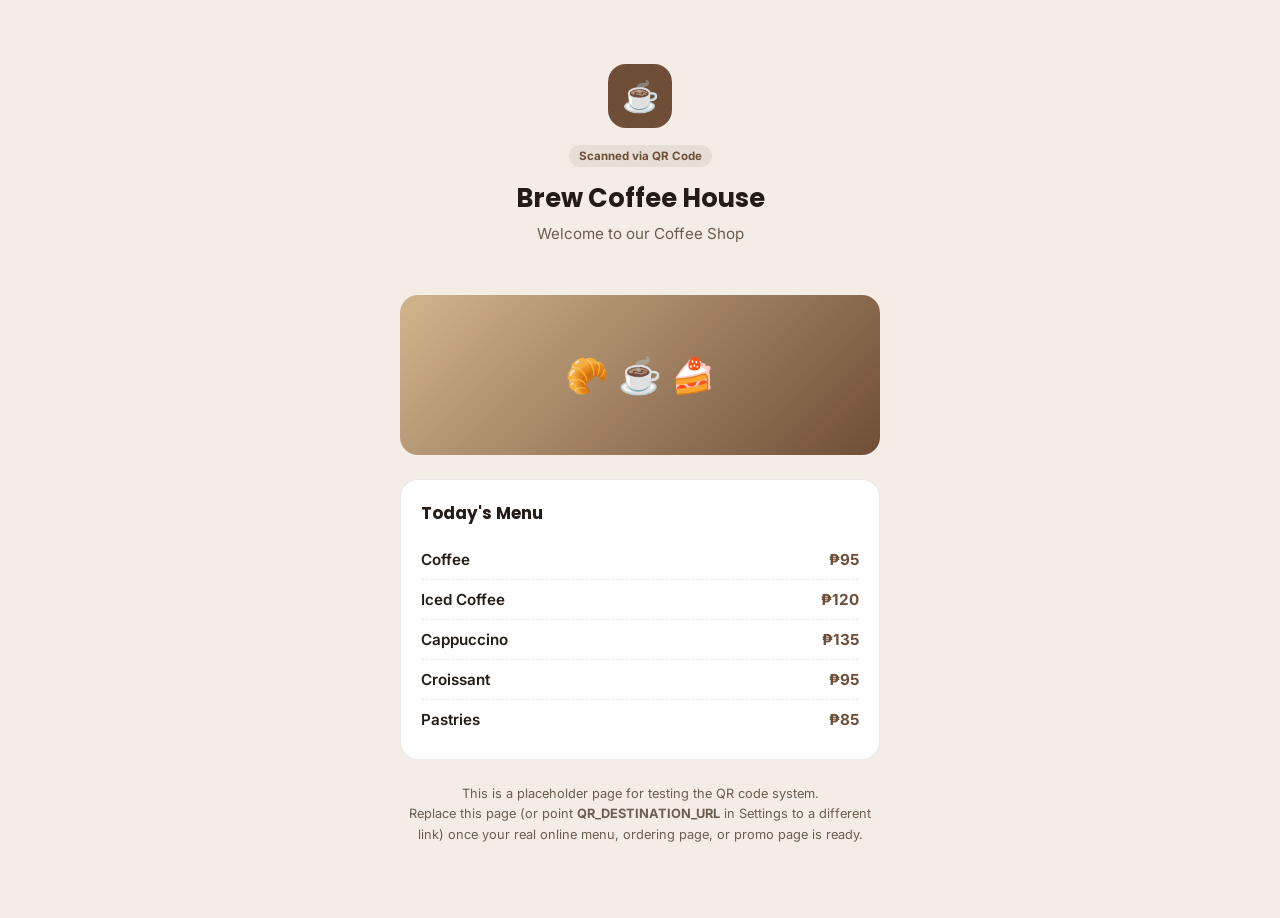
<file: menu.html>
<!DOCTYPE html>
<html lang="en">
<head>
<meta charset="UTF-8" />
<meta name="viewport" content="width=device-width, initial-scale=1.0" />
<title>Brew Coffee House — Menu</title>
<link rel="icon" href="data:image/svg+xml,%3Csvg xmlns='http://www.w3.org/2000/svg' viewBox='0 0 24 24' fill='%236F4E37'%3E%3Cpath d='M4 2h4v4H4zm6 0h4v4h-4zm6 0h4v4h-4zM2 9h20v2c0 4-3 7-7.5 7.5V21H9v-2.5C4 18 2 15 2 11z'/%3E%3C/svg%3E" />
<link href="https://fonts.googleapis.com/css2?family=Inter:wght@400;500;600;700&family=Poppins:wght@600;700;800&display=swap" rel="stylesheet" />
<style>
  :root {
    --coffee: #6F4E37;
    --cream: #F4EDE6;
    --card: #ffffff;
    --text: #241B16;
    --muted: #6B5D4F;
    --border: rgba(60,40,25,.1);
  }
  * { box-sizing: border-box; }
  body {
    margin: 0;
    font-family: 'Inter', sans-serif;
    background: var(--cream);
    color: var(--text);
    min-height: 100vh;
    display: flex;
    justify-content: center;
    padding: 32px 16px 60px;
  }
  .wrap { width: 100%; max-width: 480px; }
  .hero {
    text-align: center;
    padding: 32px 20px 28px;
  }
  .logo {
    width: 64px; height: 64px; border-radius: 18px;
    background: var(--coffee); color: #fff;
    display: flex; align-items: center; justify-content: center;
    font-size: 30px; margin: 0 auto 16px;
  }
  h1 { font-family: 'Poppins', sans-serif; font-size: 1.6rem; margin: 0 0 6px; }
  .hero p { color: var(--muted); margin: 0; font-size: .95rem; }
  .placeholder-img {
    margin: 24px 0;
    height: 160px;
    border-radius: 18px;
    background: linear-gradient(135deg, #D2B48C, #6F4E37);
    display: flex; align-items: center; justify-content: center;
    color: #fff; font-size: 2.2rem;
  }
  .card {
    background: var(--card);
    border: 1px solid var(--border);
    border-radius: 18px;
    padding: 20px;
    margin-bottom: 16px;
  }
  .card h2 {
    font-family: 'Poppins', sans-serif;
    font-size: 1.05rem;
    margin: 0 0 14px;
  }
  .menu-item {
    display: flex;
    justify-content: space-between;
    align-items: center;
    padding: 10px 0;
    border-bottom: 1px dashed var(--border);
    font-size: .95rem;
  }
  .menu-item:last-child { border-bottom: none; }
  .menu-item span.name { font-weight: 600; }
  .menu-item span.price { color: var(--coffee); font-weight: 700; }
  .note {
    text-align: center;
    font-size: .8rem;
    color: var(--muted);
    margin-top: 24px;
    line-height: 1.6;
  }
  .badge {
    display: inline-block;
    background: rgba(111,78,55,.1);
    color: var(--coffee);
    font-size: .72rem;
    font-weight: 700;
    padding: 4px 10px;
    border-radius: 999px;
    margin-bottom: 12px;
  }
</style>
</head>
<body>
  <div class="wrap">
    <div class="hero">
      <div class="logo">☕</div>
      <span class="badge">Scanned via QR Code</span>
      <h1>Brew Coffee House</h1>
      <p>Welcome to our Coffee Shop</p>
    </div>

    <div class="placeholder-img">🥐 ☕ 🍰</div>

    <div class="card">
      <h2>Today's Menu</h2>
      <div class="menu-item"><span class="name">Coffee</span><span class="price">₱95</span></div>
      <div class="menu-item"><span class="name">Iced Coffee</span><span class="price">₱120</span></div>
      <div class="menu-item"><span class="name">Cappuccino</span><span class="price">₱135</span></div>
      <div class="menu-item"><span class="name">Croissant</span><span class="price">₱95</span></div>
      <div class="menu-item"><span class="name">Pastries</span><span class="price">₱85</span></div>
    </div>

    <p class="note">
      This is a placeholder page for testing the QR code system.<br/>
      Replace this page (or point <b>QR_DESTINATION_URL</b> in Settings to a different link)
      once your real online menu, ordering page, or promo page is ready.
    </p>
  </div>
</body>
</html>
</file>
